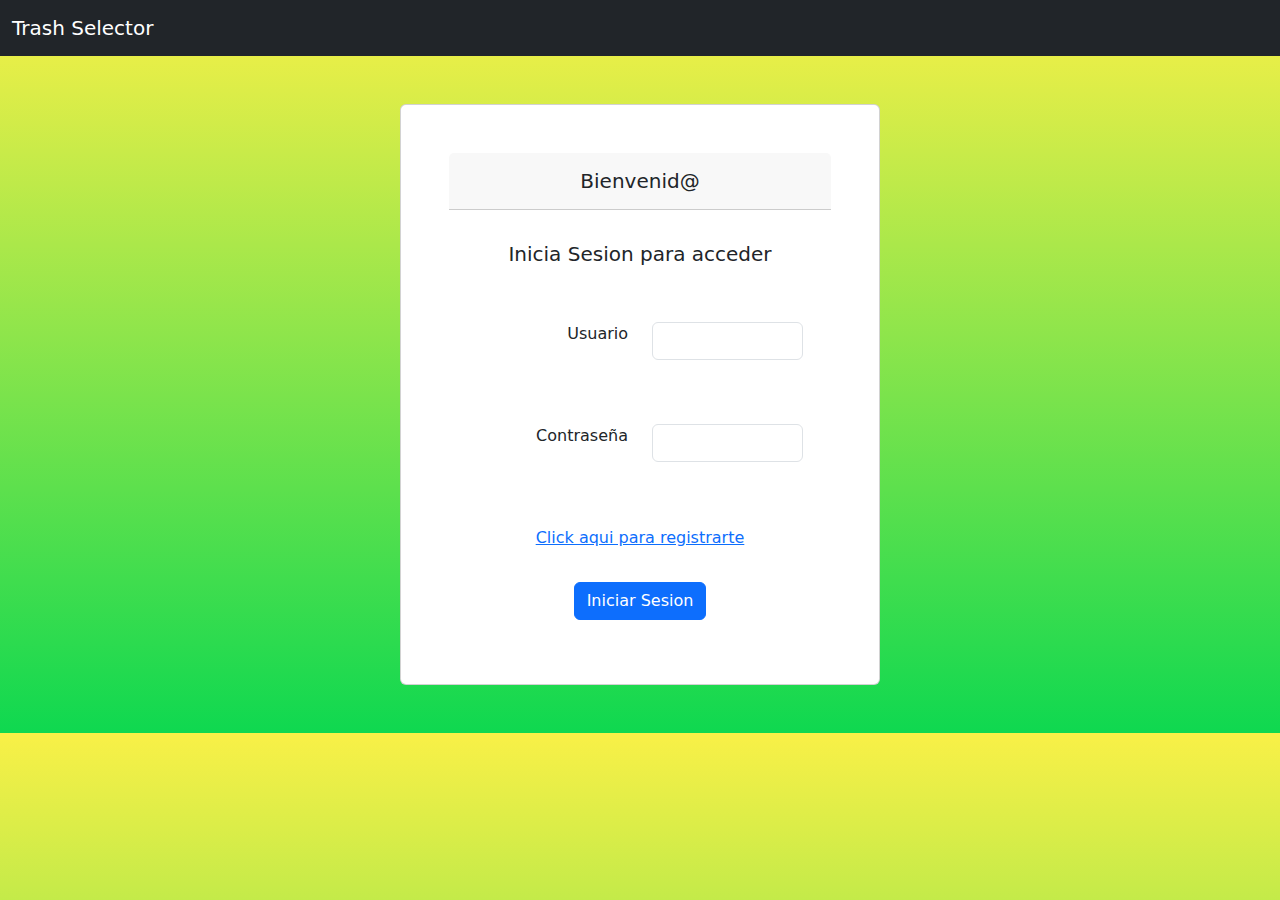
<file: ProyectoFinal -Trash Selector/index.html>
<!DOCTYPE html>
<html lang="en">
<head>
    <meta charset="UTF-8">
    <meta http-equiv="X-UA-Compatible" content="IE=edge">
    <meta name="viewport" content="width=device-width, initial-scale=1.0">
    <title>Trash Selector</title>
    <link rel="stylesheet" href="https://cdn.jsdelivr.net/npm/bootstrap@5.2.2/dist/css/bootstrap.min.css">
    <link rel="stylesheet" href="style\fonts.css">
</head>
<body>

    <nav class="navbar navbar-md navbar-dark bg-dark">
        <div class="container-fluid pd-4">
          <a class="navbar-brand" href="#">Trash Selector</a>
        </div>
      </nav>

      <div class="container align-items-center p-5">
      <div class="card text-center m-auto p-5" style="width: 30rem;">
        <h5 class="card-header py-3">Bienvenid@</h5>
        <div class="card-body py-3">
          <h5 class="card-title p-3">Inicia Sesion para acceder </h5>
          <div class="container-md">
            <div class="row row-md py-3">
                <div class="col col-md py-3 text-end">
                 Usuario
                </div>
                <div class="col col-md py-3 ">
                    <input type="text" name="txtUsuario" id="txtUsuario" class="form-control">
                </div>
            </div>
        
        <div class="row row-md py-3 text-end">
        
                <div class="col col-md py-3">
                    Contraseña
                </div>
        
                <div class="col col-md py-3">
                    <input type="text" name="txtContraseña" id="txtContraseña" class="form-control">
                </div>
        </div>
        <div class="row row-md py-3 text-center">
        
          <div class="col col-md py-3">
              <a href="registro.html">Click aqui para registrarte</a>
          </div>

  </div>
          <a href="#" class="btn btn-primary">Iniciar Sesion</a>
        </div>
      </div>


</div>
</div>

    <script src="https://cdn.jsdelivr.net/npm/bootstrap@5.2.2/dist/js/bootstrap.bundle.min.js"></script>
</body>
</html>
</file>
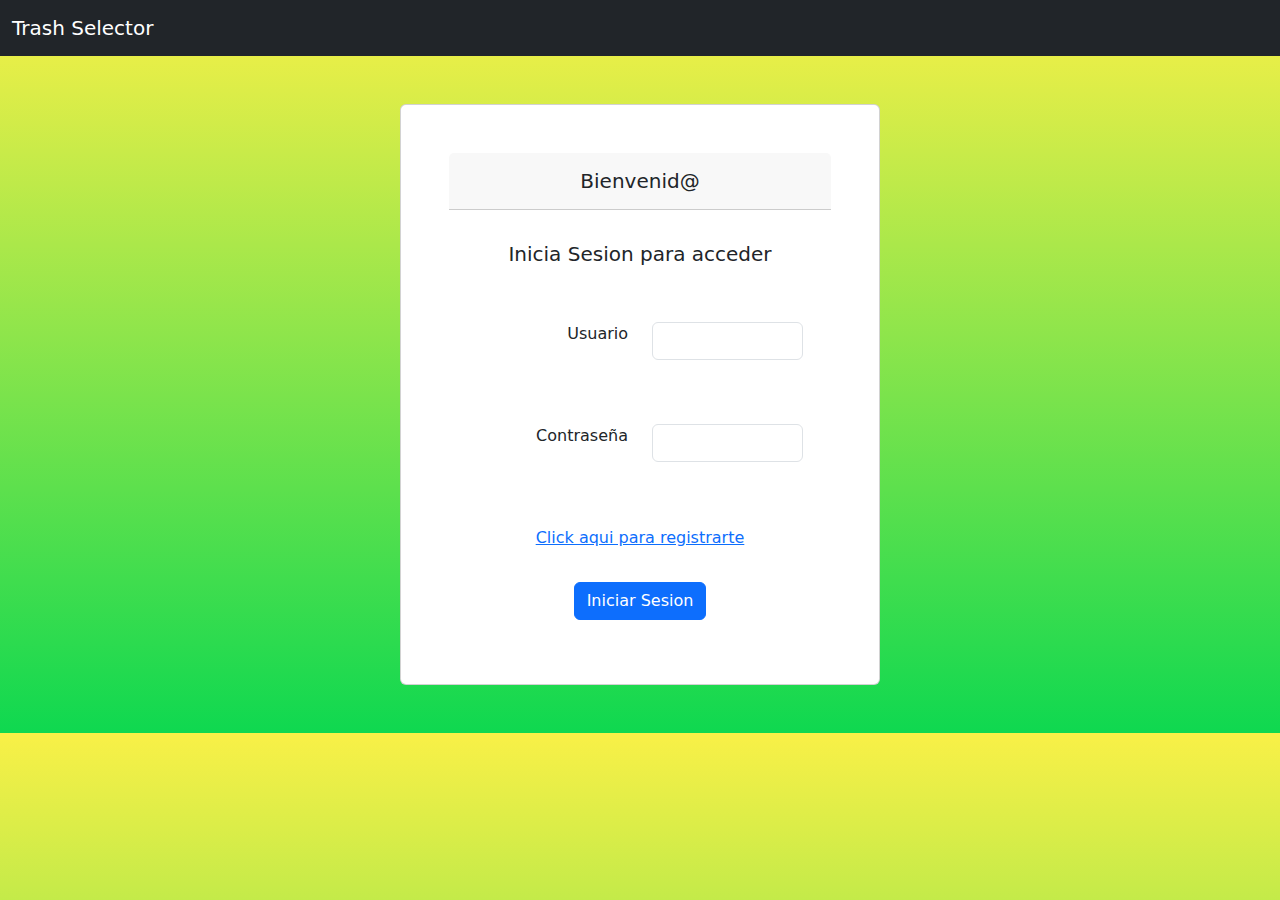
<file: TrashSelectorIA/index.html>
<!DOCTYPE html>
<html lang="en">
<head>
    <meta charset="UTF-8">
    <meta http-equiv="X-UA-Compatible" content="IE=edge">
    <meta name="viewport" content="width=device-width, initial-scale=1.0">
    <title>Trash Selector</title>
    <link rel="stylesheet" href="https://cdn.jsdelivr.net/npm/bootstrap@5.2.2/dist/css/bootstrap.min.css">
    <link rel="stylesheet" href="style\fonts.css">
</head>
<body>

    <nav class="navbar navbar-md navbar-dark bg-dark">
        <div class="container-fluid pd-4">
          <a class="navbar-brand" href="#">Trash Selector</a>
        </div>
      </nav>

      <div class="container align-items-center p-5">
      <div class="card text-center m-auto p-5" style="width: 30rem;">
        <h5 class="card-header py-3">Bienvenid@</h5>
        <div class="card-body py-3">
          <h5 class="card-title p-3">Inicia Sesion para acceder </h5>
          <div class="container-md">
            <div class="row row-md py-3">
                <div class="col col-md py-3 text-end">
                 Usuario
                </div>
                <div class="col col-md py-3 ">
                    <input type="text" name="txtUsuario" id="txtUsuario" class="form-control">
                </div>
            </div>
        
        <div class="row row-md py-3 text-end">
        
                <div class="col col-md py-3">
                    Contraseña
                </div>
        
                <div class="col col-md py-3">
                    <input type="text" name="txtContraseña" id="txtContraseña" class="form-control">
                </div>
        </div>
        <div class="row row-md py-3 text-center">
        
          <div class="col col-md py-3">
              <a href="registro.html">Click aqui para registrarte</a>
          </div>

  </div>
          <a href="home.html" class="btn btn-primary">Iniciar Sesion</a>
        </div>
      </div>


</div>
</div>

    <script src="https://cdn.jsdelivr.net/npm/bootstrap@5.2.2/dist/js/bootstrap.bundle.min.js"></script>

  </body>
</html>
</file>
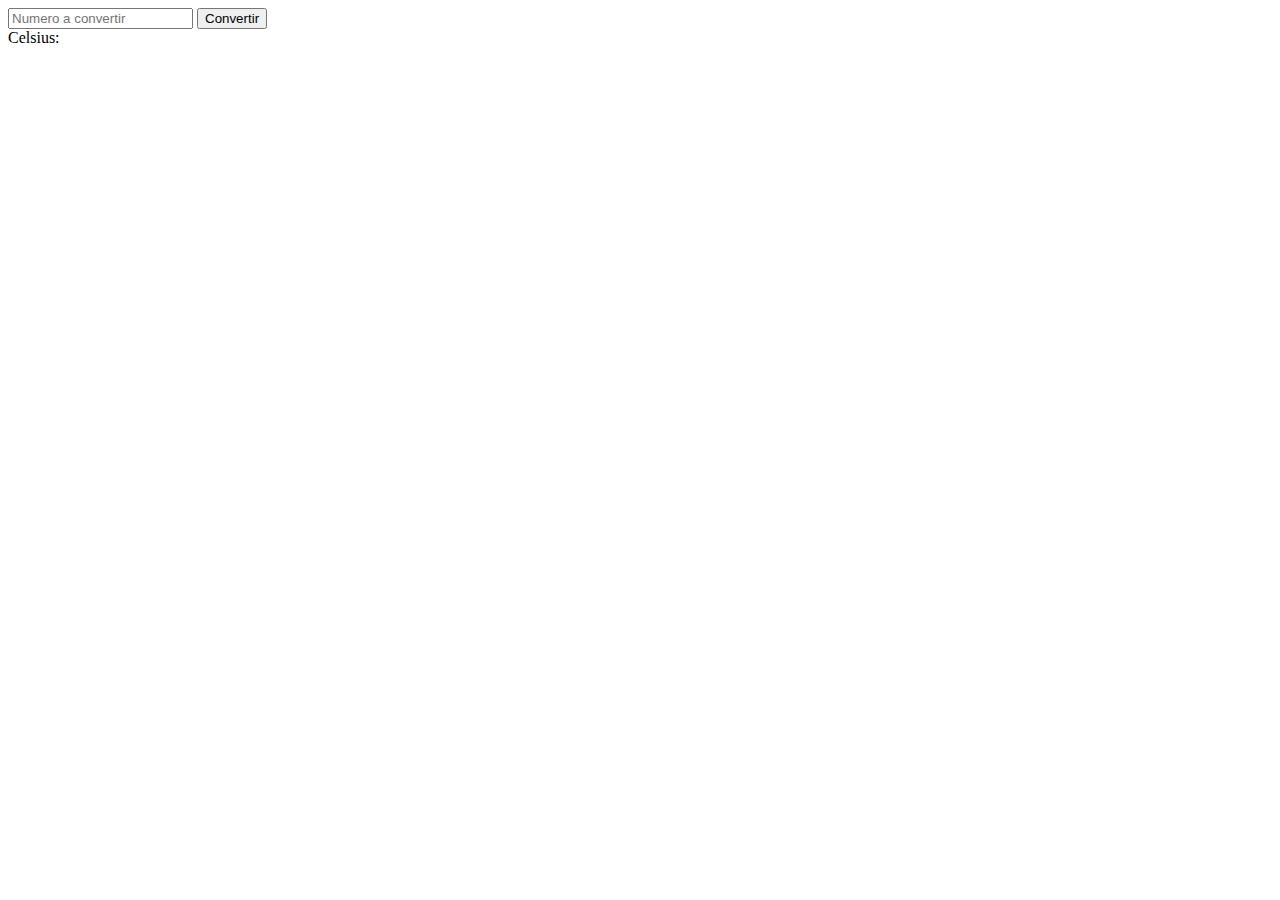
<file: Parcial2/PaginaConversorIA.html>
<!DOCTYPE html>
<html lang="es">
<head>
    <meta charset="UTF-8">
    <meta http-equiv="X-UA-Compatible" content="IE=edge">
    <meta name="viewport" content="width=device-width, initial-scale=1.0">
    <title> Conversor de Celcius a Fahrenheits</title>
</head>
<body>

    <div >
        <form action="POST">
            <input type="text" id="entrada" placeholder="Numero a convertir">

            <input type="submit" id="boton" value="Convertir">
        </form>

        <a id="resultado">Celsius: </a>

    </div>

    <script src="https://code.jquery.com/jquery-3.6.0.js" integrity="sha256-H+K7U5CnXl1h5ywQfKtSj8PCmoN9aaq30gDh27Xc0jk=" crossorigin="anonymous"></script>
    <script>
        $(document).ready(e => {
            let numero= $('#entrada')[0],
                boton= $('#boton')[0];

            boton.onclick = e => {
                e.preventDefault();
                console.log(numero.value);
                calc(numero.value);
            };
            numero.onsubmit = e => {
                e.preventDefault();
                console.log(numero.value);
                calc(numero.value);
            };
            let calc = x => {
                $.post("http://localhost:3003", x, response => {
                    $(resultado).text('Celsius:'+response);
                    window.confirm('Los grados Farenhait ingresados equivalen a '+response+' Celsius')
                });
            }
        })
    </script>
</body>
</html>
</file>
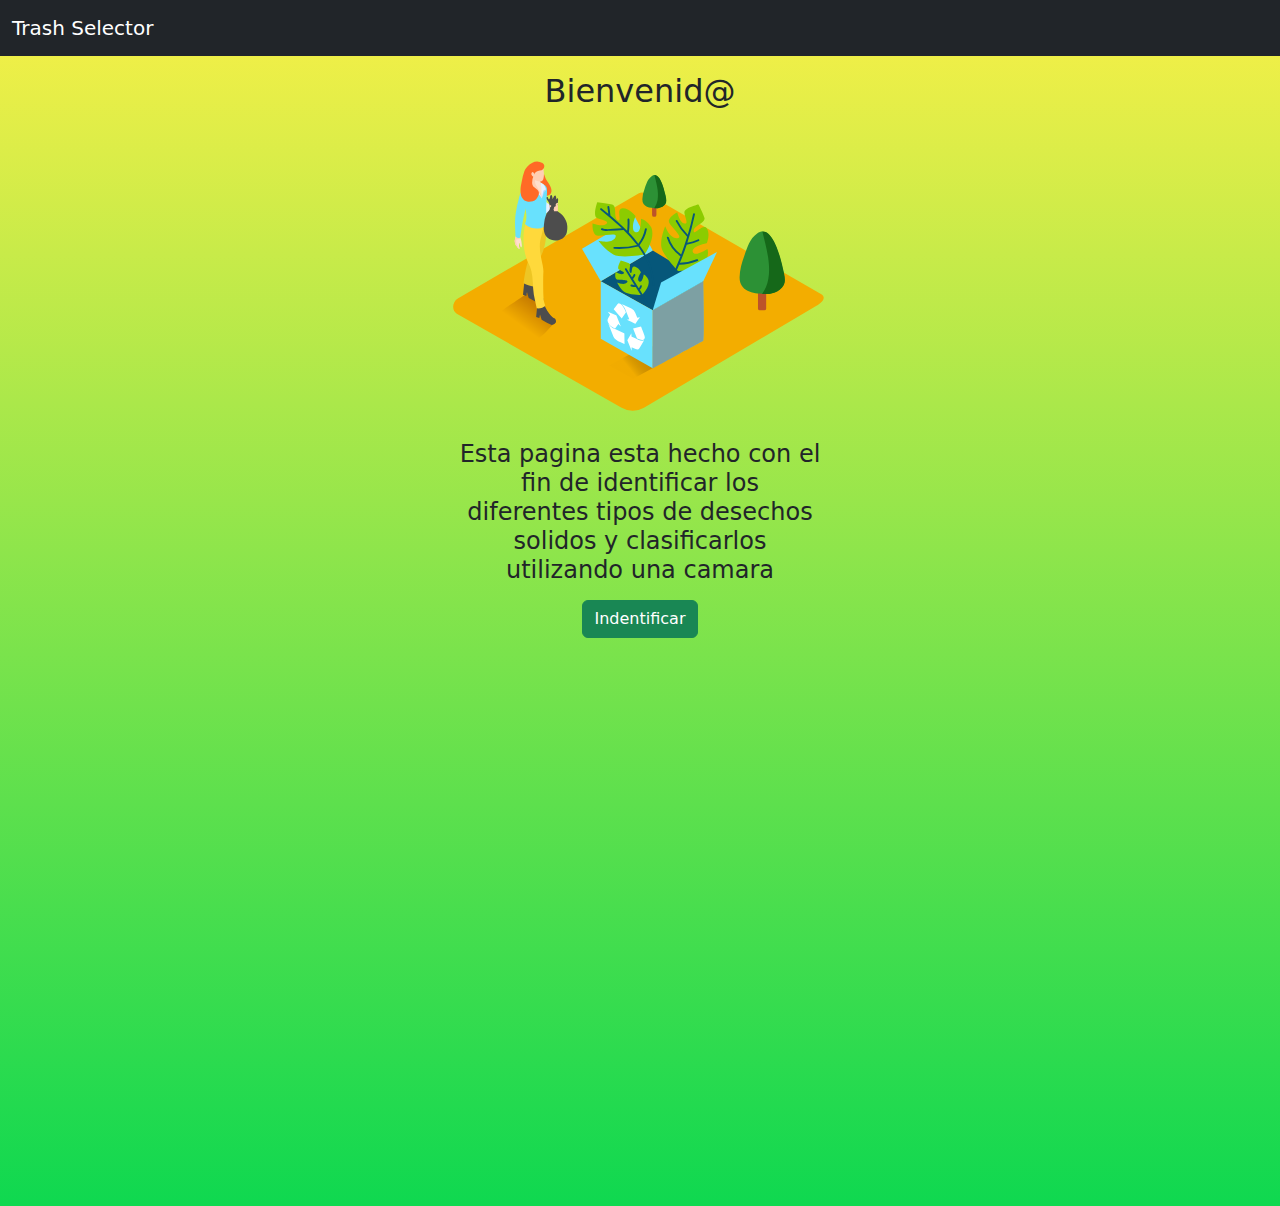
<file: ProyectoFinal -Trash Selector/home.html>
<!DOCTYPE html>
<html lang="en">
<head>
    <meta charset="UTF-8">
    <meta http-equiv="X-UA-Compatible" content="IE=edge">
    <meta name="viewport" content="width=device-width, initial-scale=1.0">
    <title>Trash Selector</title>
    <link rel="stylesheet" href="https://cdn.jsdelivr.net/npm/bootstrap@5.2.2/dist/css/bootstrap.min.css">
    <link rel="stylesheet" href="style\fonts.css">
</head>
<body>
    <nav class="navbar navbar-md navbar-dark bg-dark">
        <div class="container-fluid">
          <a class="navbar-brand" href="#">Trash Selector</a>
        </div>
      </nav>
      <nav style="--bs-breadcrumb-divider: ' ';" aria-label="breadcrumb">
        <ol class="breadcrumb">
          <li class="breadcrumb-item"><a href="#"></a></li>
          <li class="breadcrumb-item active" aria-current="page"></li>
        </ol>
      </nav>

<div class="container text-center">
    <div class="row row-md">
        <div class="col col-md"></div>
        <div class="col col-md"><span class="align-star h2">Bienvenid@</span></div>
        <div class="col col-md"></div>
    </div>
    <div class="row row-md align-items-end">
        <div class="p-2 col col-md"></div>
        <div class="p-2 col col-md"><img src="resurces\img\Recycling_Isometric.svg" class="rounded mx-auto d-block" alt="100"></div>
        <div class="p-2 col col-md"></div>
    </div>
    <div class="row row-md">
        <div class="p-2 col col-md"></div>
        <div class="p-2 col col-md"><span class="align-middle h4">Esta pagina esta hecho con el fin de identificar los diferentes tipos de desechos solidos y clasificarlos utilizando una camara</span></div>
        <div class="p-2 col col-md" ></div>
    </div>
    <div class="row row-md">
        <div class="p-2 col col-md"></div>
        <div class="p-2 col col-md"> <button id="snap" type="button" class="btn btn-success">Indentificar</button></div>
        <div class="p-2 col col-md"></div>
    </div>
    <div class="row row-md" id="Camara">
        <div class="p-2 col col-md"></div>
        <div class="p-2 col col-md">   
<div class="video-wrap">
    <video id="video" playsinline autoplay></video>
</div>


<canvas id="canvas" width="380" height="380"></canvas>
        </div>
        <div class="p-2 col col-md"></div>
    </div>

    <script src="https://cdn.jsdelivr.net/npm/bootstrap@5.2.2/dist/js/bootstrap.bundle.min.js"></script>
<script>
    'use strict';

    const video = document.getElementById('video');
    const canvas = document.getElementById('canvas');
    const snap = document.getElementById("snap");
    const errorMsgElement = document.querySelector('span#errorMsg');
    
    const constraints = {
      audio: false,
      video: {
        width: 570, height: 570
      }
    };
    
    // Access webcam
    async function init() {
      try {
        const stream = await navigator.mediaDevices.getUserMedia(constraints);
        handleSuccess(stream);
      } catch (e) {
        errorMsgElement.innerHTML = `navigator.getUserMedia error:${e.toString()}`;
      }
    }
    
    // Success
    function handleSuccess(stream) {
      window.stream = stream;
      video.srcObject = stream;
    }
    
    
    // Draw image
    var context = canvas.getContext('2d');
    snap.addEventListener("click", function() {
            init();
            context.drawImage(video, 0, 0, 380, 380);
    });
</script>
</body>
</html>
</file>
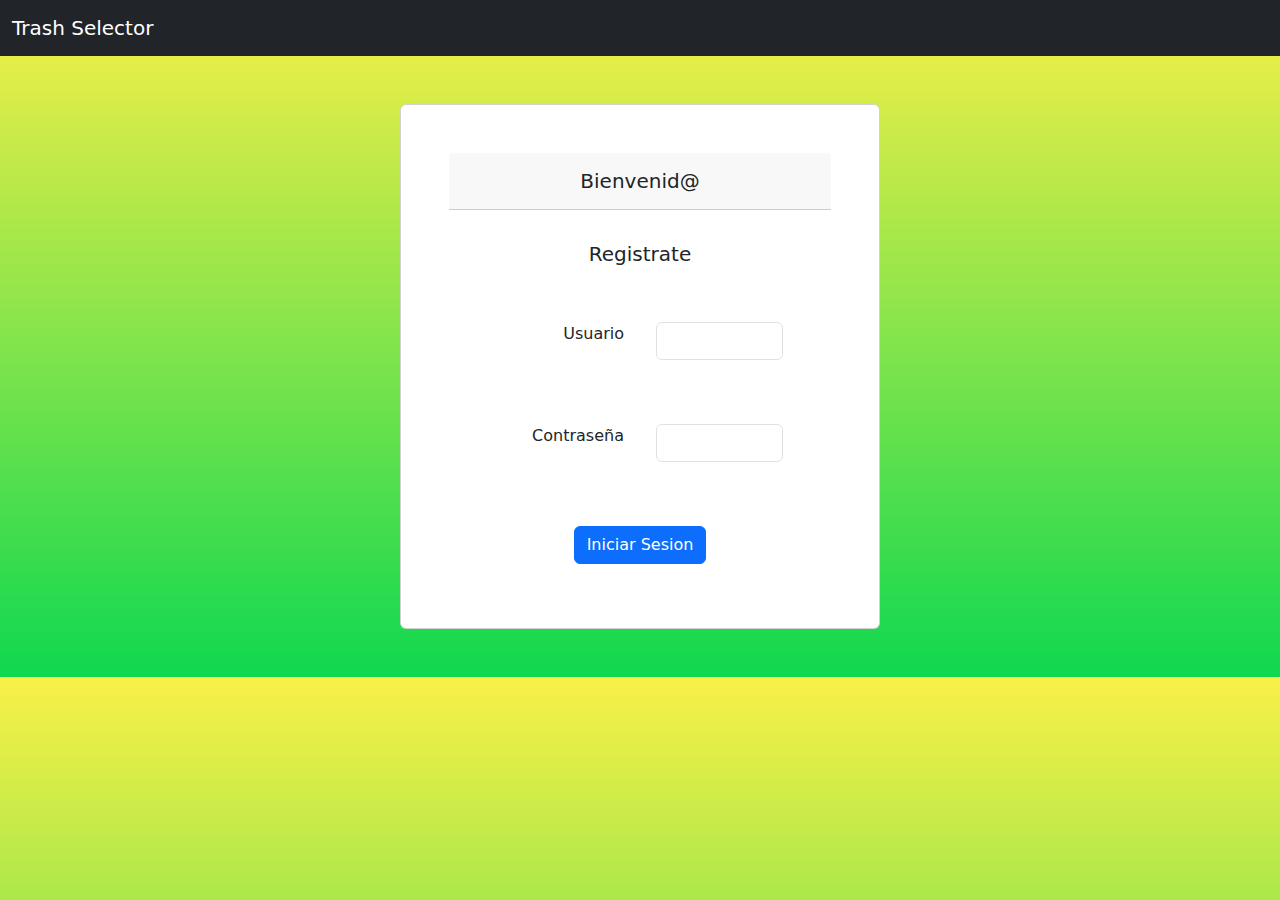
<file: ProyectoFinal -Trash Selector/registro.html>
<!DOCTYPE html>
<html lang="en">
<head>
    <meta charset="UTF-8">
    <meta http-equiv="X-UA-Compatible" content="IE=edge">
    <meta name="viewport" content="width=device-width, initial-scale=1.0">
    <title>Trash Selector</title>
    <link rel="stylesheet" href="https://cdn.jsdelivr.net/npm/bootstrap@5.2.2/dist/css/bootstrap.min.css">
    <link rel="stylesheet" href="style\fonts.css">
</head>
<body>

    <nav class="navbar navbar-md navbar-dark bg-dark">
        <div class="container-fluid pd-4">
          <a class="navbar-brand" href="#">Trash Selector</a>
        </div>
      </nav>

      <div class="container align-items-center p-5">
      <div class="card text-center m-auto p-5" style="width: 30rem;">
        <h5 class="card-header p-3">Bienvenid@</h5>
        <div class="card-body p-3">
          <h5 class="card-title p-3">Registrate</h5>
          <div class="container-md">
            <div class="row row-md p-3">
                <div class="col col-md p-3 text-end">
                 Usuario
                </div>
                <div class="col col-md p-3 ">
                    <input type="text" name="txtUsuario" id="txtUsuario" class="form-control">
                </div>
            </div>
        
        <div class="row row-md p-3 text-end">
        
                <div class="col col-md p-3">
                    Contraseña
                </div>
        
                <div class="col col-md p-3">
                    <input type="text" name="txtContraseña" id="txtContraseña" class="form-control">
                </div>
        </div>
        <div class="row row-md p-3 text-center">
        
  </div>
          <a href="index.html" class="btn btn-primary">Iniciar Sesion</a>
        </div>
      </div>


</div>
</div>

    <script src="https://cdn.jsdelivr.net/npm/bootstrap@5.2.2/dist/js/bootstrap.bundle.min.js"></script>
</body>
</html>
</file>
